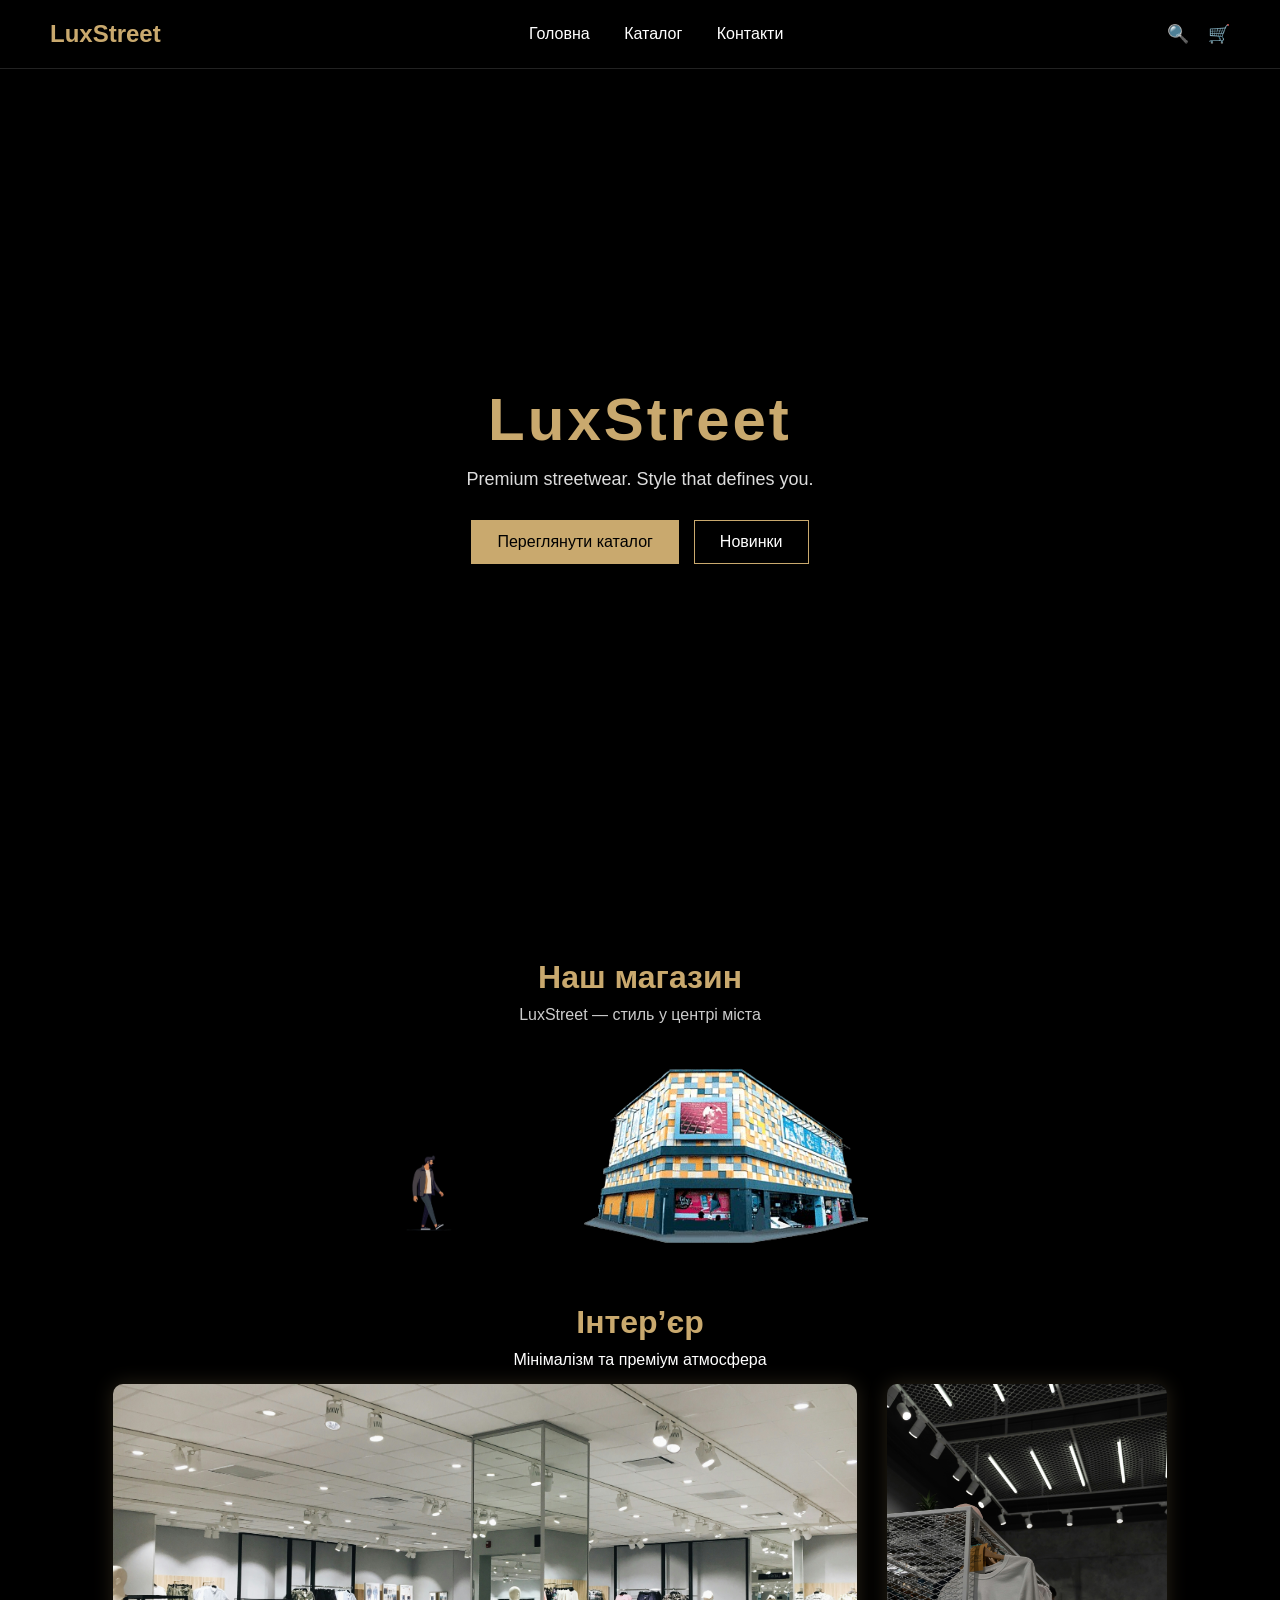
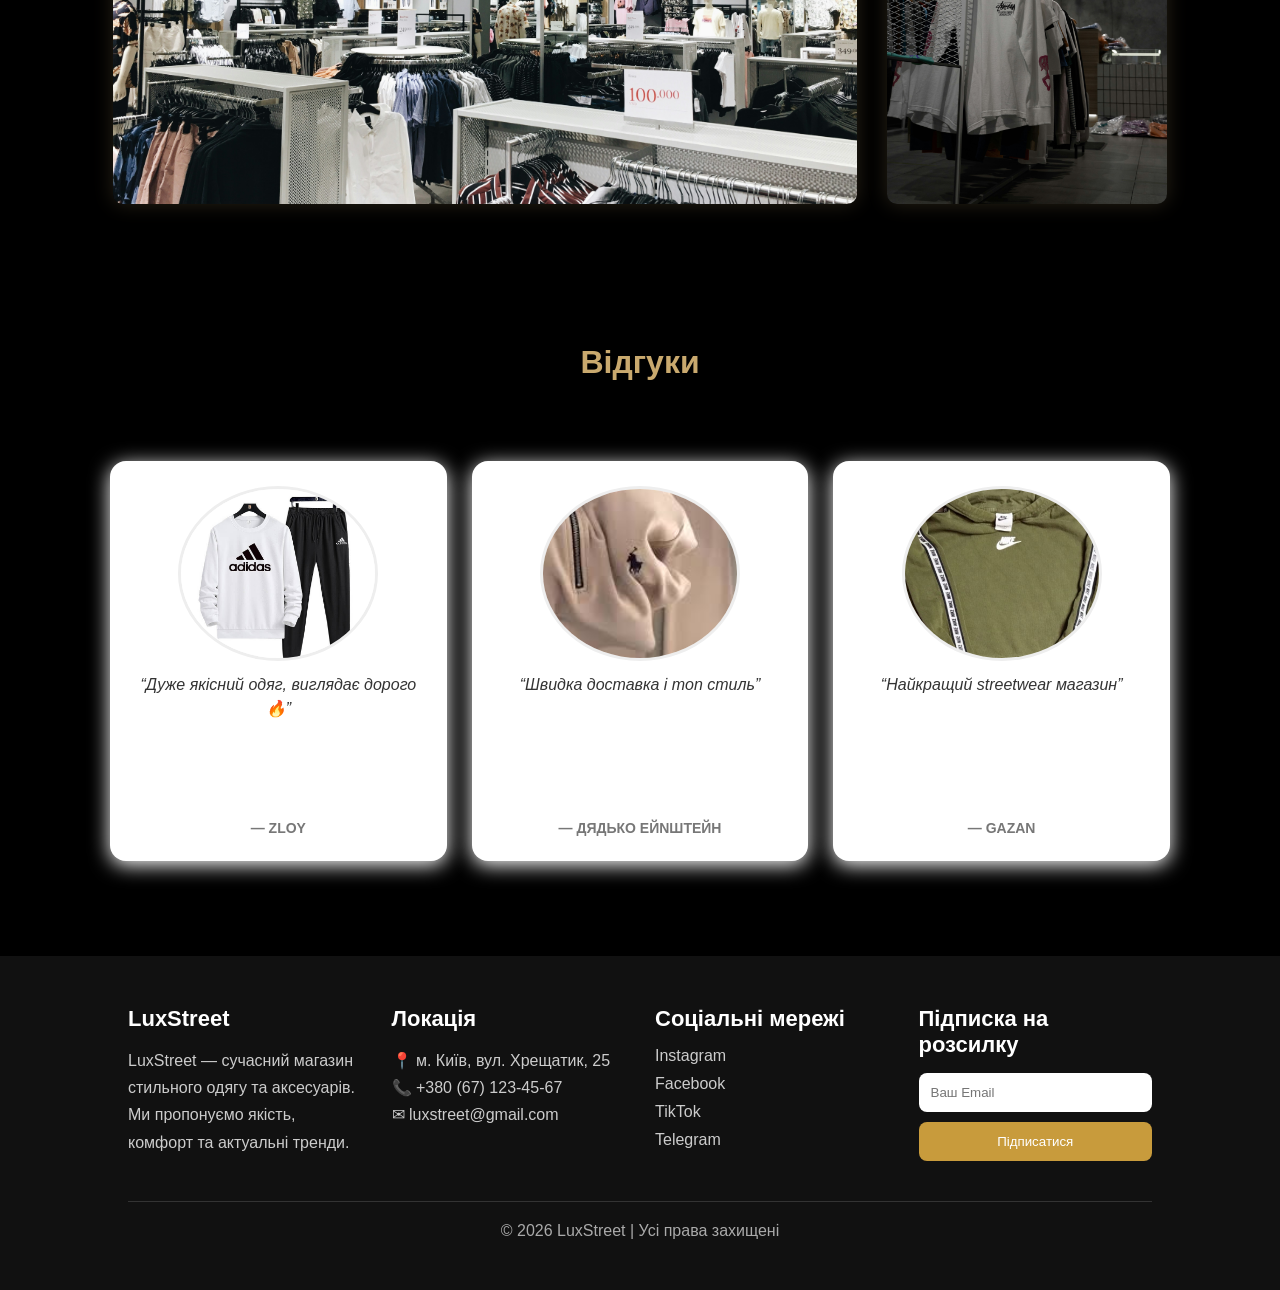
<file: index.html>
<!DOCTYPE html>
<html lang="uk">
  <head>
    <meta charset="UTF-8" />
    <title>LuxStreet</title>
    <link rel="stylesheet" href="./index.css" />
  </head>

  <body>
    <header class="header">
      <div class="logo">LuxStreet</div>

      <nav class="nav">
        <a href="./index.html">Головна</a>
        <a href="./catalog.html">Каталог</a>
        <a href="./index.html">Контакти</a>
      </nav>

      <div class="icons">
        <span>🔍</span>
        <span>🛒</span>
      </div>
    </header>

    <!-- hero -->
    <section class="hero">
      <div class="hero-content">
        <h1>LuxStreet</h1>
        <p>Premium streetwear. Style that defines you.</p>

        <div class="buttons">
          <a href="#" class="btn primary">Переглянути каталог</a>
          <a href="#" class="btn">Новинки</a>
        </div>
      </div>
    </section>

    <section class="store">
      <!-- LOCATION -->
      <div class="location">
        <h2>Наш магазин</h2>
        <p>LuxStreet — стиль у центрі міста</p>

        <div class="map">
          <div class="character-logo"></div>
          <div class="store-logo"></div>
        </div>
      </div>

      <!-- INTERIOR -->
      <div class="interior">
        <h2>Інтер’єр</h2>
        <p>Мінімалізм та преміум атмосфера</p>
        <div class="images">
          <img src="./я.jpg" alt="LuxStreet interior" />
          <img src="./n.jpg" alt="LuxStreet interior" />
        </div>
      </div>

    </section>
    <!-- REVIEWS -->
    <h2 style="text-align: center;">Відгуки</h2>
    <div class="reviews">

      <div class="review-card">
        <img src="./sport.jpg" alt="Андрій" class="avatar" />
        <p>“Дуже якісний одяг, виглядає дорого 🔥”</p>
        <span>— ZLOY</span>
      </div>

      <div class="review-card">
        <img src="costum.jfif" alt="Максим" class="avatar" />
        <p>“Швидка доставка і топ стиль”</p>
        <span>— ДЯДЬКО ЕЙNШТЕЙН</span>
      </div>

      <div class="review-card">
        <img src="кофта.jpg" alt="Олексій" class="avatar" />
        <p>“Найкращий streetwear магазин”</p>
        <span>— GAZAN</span>
      </div>
    </div>

    <footer class="footer">
      <div class="footer-container">
        <div class="footer-section">
          <h3>LuxStreet</h3>
          <p>
            LuxStreet — сучасний магазин стильного одягу та аксесуарів. Ми
            пропонуємо якість, комфорт та актуальні тренди.
          </p>
        </div>

        <div class="footer-section">
          <h3>Локація</h3>
          <p>📍 м. Київ, вул. Хрещатик, 25</p>
          <p>📞 +380 (67) 123-45-67</p>
          <p>✉ luxstreet@gmail.com</p>
        </div>

        <div class="footer-section">
          <h3>Соціальні мережі</h3>
          <div class="social-links">
            <a href="#">Instagram</a>
            <a href="#">Facebook</a>
            <a href="#">TikTok</a>
            <a href="#">Telegram</a>
          </div>
        </div>

        <div class="footer-section">
          <h3>Підписка на розсилку</h3>
          <form class="subscribe-form">
            <input type="email" placeholder="Ваш Email" />
            <button type="submit">Підписатися</button>
          </form>
        </div>
      </div>

      <div class="footer-bottom">
        <p>© 2026 LuxStreet | Усі права захищені</p>
      </div>
    </footer>
  </body>
</html>
</file>
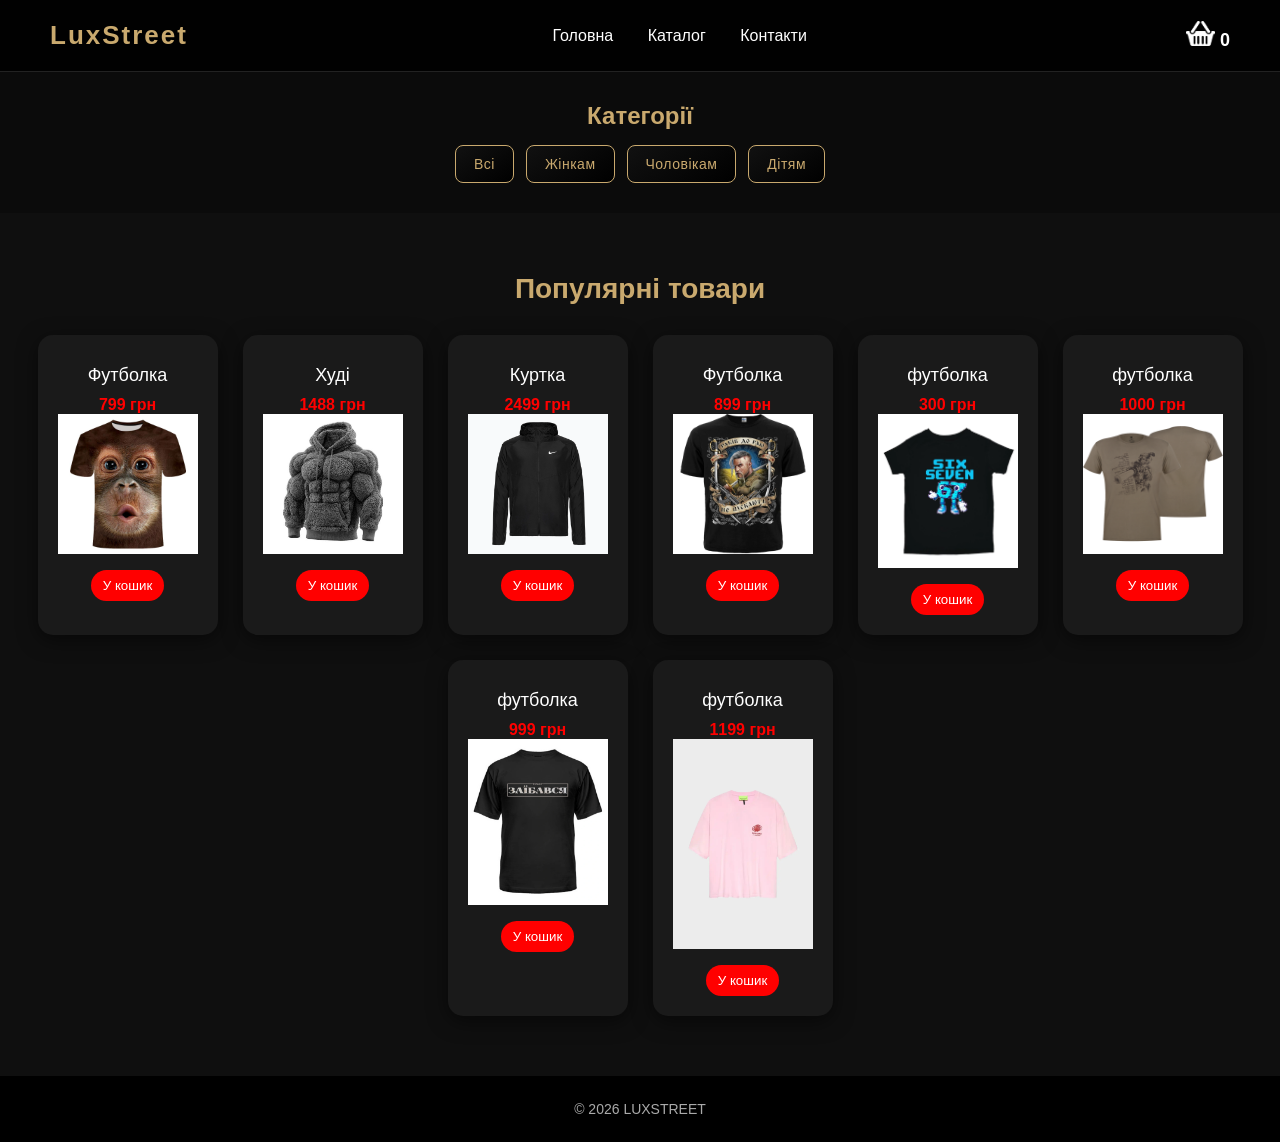
<file: catalog.html>
<!DOCTYPE html>
<html lang="uk">

    <head>
        <link rel="stylesheet" href="./index.css">
        <link rel="stylesheet" href="./catalog.css">
    </head>

    <body>

        <header class="header">
            <div class="logo">LuxStreet</div>

            <nav class="nav">
                <a href="./index.html">Головна</a>
                <a href="./catalog.html">Каталог</a>
                <a href="./index.html">Контакти</a>
            </nav>

            <div class="icons">
                <span>
                    <img class="chekuchka" src="./cart.png" alt="cart">
                    <b id="cartCount">0</b>
                </span>
            </div>
        </header>

        <section class="categories">
            <h2>Категорії</h2>

            <div class="grid">
                <button onclick="filterProducts('all')">Всі</button>
                <button onclick="filterProducts('women')">Жінкам</button>
                <button onclick="filterProducts('men')">Чоловікам</button>
                <button onclick="filterProducts('kids')">Дітям</button>
            </div>
        </section>

       <section class="products">
            <h2>Популярні товари</h2>

            <div class="grid" id="productsGrid"></div>
        </section>

        <footer>
            <p>© 2026 LUXSTREET</p>
        </footer>

        <script src="./catalog.js"></script>
    </body>
</html>
</file>
<file: index.css>
* {
  margin: 0;
  padding: 0;
  box-sizing: border-box;
  font-family: Arial, sans-serif;
}

body {
  background: #000;
  color: #fff;
}

.header {
  display: flex;
  justify-content: space-between;
  align-items: center;
  padding: 20px 50px;
  border-bottom: 1px solid #222;
}

.logo {
  font-size: 24px;
  font-weight: bold;
  color: #C9A96E; /* золото */
}

.nav a {
  margin: 0 15px;
  text-decoration: none;
  color: #fff;
  transition: 0.3s;
}

.nav a:hover {
  color: #C9A96E;
}

.icons span {
  margin-left: 15px;
  cursor: pointer;
  font-size: 18px;
}

.hero {
  height: 90vh;
  background: url("https://images.unsplash.com/photo-1520975916090-3105956dac38") center/cover no-repeat;
  display: flex;
  align-items: center;
  justify-content: center;
  position: relative;
  color: #fff;
}

/* затемнення поверх фото */
.hero::before {
  content: "";
  position: absolute;
  top: 0;
  left: 0;
  width: 100%;
  height: 100%;
  background: rgba(0,0,0,0.65);
}

.hero-content {
  position: relative;
  text-align: center;
  max-width: 700px;
}

.hero h1 {
  font-size: 60px;
  letter-spacing: 3px;
  color: #C9A96E; /* золото */
  margin-bottom: 15px;
}

.hero p {
  font-size: 18px;
  margin-bottom: 30px;
  color: #ddd;
}

.buttons {
  display: flex;
  gap: 15px;
  justify-content: center;
}

.btn {
  padding: 12px 25px;
  border: 1px solid #C9A96E;
  text-decoration: none;
  color: #fff;
  transition: 0.3s;
}

.btn.primary {
  background: #C9A96E;
  color: #000;
}

.btn:hover {
  opacity: 0.8;
}

body {
  margin: 0;
  font-family: Arial, sans-serif;
  background: #000;
  color: #fff;
}

/* контейнер */
.store {
  padding: 80px 10%;
}

/* заголовки */
h2 {
  font-size: 32px;
  color: #C9A96E;
  margin-bottom: 10px;
}

/* ===== LOCATION ===== */
.location {
  margin-bottom: 60px;
  display: flex;
  flex-direction: column;
  align-items: center;
  justify-content: center;
  
}

.location p {
  color: #ccc;
  margin-bottom: 20px;
}

.map iframe {
  border-radius: 10px;
}

/* ===== INTERIOR ===== */
.interior {
  margin-bottom: 60px;
  text-align: center;
}

.interior img {
  width: 100%;
  border-radius: 10px;
  margin-top: 15px;
  box-shadow: 0 0 20px rgba(201,169,110,0.2);
}

/* ===== REVIEWS ===== */
.reviews {
  margin-top: 40px;
}

.review-card img{
  width: 200px;
  height: 50%;
}

.review-card {
  background: #111;
  padding: 20px;
  margin-bottom: 15px;
  box-shadow: 0 4px 20px rgba(255, 255, 255, 0.15);
  border-radius: 5px;
  transition: 0.3s;
}

.review-card:hover {
  transform: translateX(5px);
}

.review-card p {
  margin: 0 0 10px 0;
  color: #ddd;
}

.review-card span {
  color: #C9A96E;
  font-size: 14px;
}

.map{
  height: 200px;
  display: flex;
  /* align-items: center; */
  position: relative;
  /* justify-content: flex-start; */
}

@keyframes moveRight {
    0%{
      transform: none;
      background-image: url('./without.png');
    }
    50%{
      transform: translateX(300px);
    }
    85%{
      
    }
    100%{
      background-image: url('./with.png');
      transform: none;
    }
}

.character-logo {
    width: 100px;
    height: 120px;
    position: absolute;
    top: 99px;
    left: -260px;    

    background-image: url('./without.png'); /* персонаж */
    background-size: contain;
    background-repeat: no-repeat;

    animation: 5s moveRight infinite cubic-bezier(.67,.09,.22,.84);
}

.store-logo {
    width: 900px;
    height: 200px;
    position: absolute;
    top: 12px;
    left: -60px;

    background-image: url('./store.png'); /* магазин */
    background-size: contain;
    background-repeat: no-repeat;
}

.images{
  display: flex;
  justify-content: center;
  align-items: center;
  gap: 30px;
}

.images img{
  width: auto;
  height: 420px;
}
*{
    margin:0;
    padding:0;
    box-sizing:border-box;
}

.footer{
    background:#111;
    color:white;
    padding:50px 10%;
    font-family:Arial, sans-serif;
}

.footer-container{
    display:flex;
    flex-wrap:wrap;
    justify-content:space-between;
    gap:30px;
}

.footer-section{
    flex:1;
    min-width:220px;
}

.footer-section h3{
    margin-bottom:15px;
    font-size:22px;
}

.footer-section p{
    color:#ccc;
    line-height:1.7;
}

.social-links{
    display:flex;
    flex-direction:column;
    gap:10px;
}

.social-links a{
    color:#ccc;
    text-decoration:none;
    transition:0.3s;
}

.social-links a:hover{
    color:#fff;
    transform:translateX(5px);
}

.subscribe-form{
    display:flex;
    flex-direction:column;
    gap:10px;
}

.subscribe-form input{
    padding:12px;
    border:none;
    border-radius:8px;
    outline:none;
}

.subscribe-form button{
    padding:12px;
    border:none;
    border-radius:8px;
    background:#c89b3c;
    color:white;
    cursor:pointer;
    transition:0.3s;
}

.subscribe-form button:hover{
    opacity:0.8;
}

.footer-bottom{
    text-align:center;
    margin-top:40px;
    padding-top:20px;
    border-top:1px solid #333;
    color:#aaa;
}

@media(max-width:768px){
    .footer-container{
        flex-direction:column;
    }
}

/* Стиллі для відгуків */
.reviews {
  max-width: 1100px;
  margin: 60px auto;
  padding: 20px;
  text-align: center;
}

.reviews h2 {
  font-size: 32px;
  margin-bottom: 30px;
  font-weight: 700;
  letter-spacing: 1px;
}

.review-card {
  display: flex;
  flex-direction: column;
  align-items: center;
  gap: 12px;
  height: 400px;

  background: #ffffff;
  border-radius: 16px;
  padding: 25px;
  box-shadow: 0 4px 20px rgb(255, 255, 255);
  transition: transform 0.25s ease, box-shadow 0.25s ease;
}

.review-card:hover {
  transform: translateY(-6px);
  box-shadow: 0 15px 35px rgba(0, 0, 0, 0.12);
}

.review-card p {
  font-size: 16px;
  color: #333;
  line-height: 1.5;
  font-style: italic;
}

.review-card span {
  font-size: 14px;
  color: #777;
  font-weight: 600;
  margin-top: auto;
}

.avatar {
  width: 70px;
  height: 70px;
  border-radius: 50%;
  object-fit: cover;
  border: 3px solid #eee;
}

/* GRID LAYOUT */
.reviews {
  display: grid;
  grid-template-columns: repeat(3, 1fr);
  gap: 25px;
}

/* RESPONSIVE */
@media (max-width: 900px) {
  .reviews {
    grid-template-columns: repeat(2, 1fr);
  }
}

@media (max-width: 600px) {
  .reviews {
    grid-template-columns: 1fr;
  }
}
</file>
<file: catalog.css>
/* Загальні стилі */
body {
    margin: 0;
    font-family: 'Segoe UI', sans-serif;
    background: #0f0f0f;
    color: #fff;
}

/* Header */
header {
    display: flex;
    justify-content: space-between;
    align-items: center;
    padding: 15px 40px;
    background: rgba(0, 0, 0, 0.9);
    position: sticky;
    top: 0;
    z-index: 1000;
}

.logo {
    font-size: 26px;
    font-weight: bold;
    letter-spacing: 2px;
    cursor: pointer;
}

nav a {
    color: #ddd;
    margin: 0 15px;
    text-decoration: none;
    transition: 0.3s;
}

nav a:hover {
    color: red;
}

/* Hero */
.hero {
    text-align: center;
    padding: 120px 20px;
    background: linear-gradient(rgba(0,0,0,0.6), rgba(0,0,0,0.9)),
                url('https://via.placeholder.com/1200x500') no-repeat center/cover;
}

.hero h1 {
    font-size: 60px;
    margin-bottom: 20px;
    letter-spacing: 3px;
}

.hero button {
    padding: 12px 25px;
    border: none;
    background: red;
    color: white;
    font-size: 16px;
    cursor: pointer;
    border-radius: 30px;
    transition: 0.3s;
}

.hero button:hover {
    background: darkred;
    transform: scale(1.05);
}

/* Sections */
section {
    padding: 60px 20px;
    text-align: center;
}

h2 {
    margin-bottom: 30px;
    font-size: 28px;
}

/* Grid */
.grid {
    display: flex;
    justify-content: center;
    gap: 25px;
    flex-wrap: wrap;
}

/* Категорії */
.categories .grid div {
    background: #1a1a1a;
    padding: 25px;
    width: 160px;
    border-radius: 15px;
    transition: 0.3s;
    cursor: pointer;
}

.categories .grid div:hover {
    background: red;
    transform: translateY(-5px);
}

/* Products */
.card {
    background: #1a1a1a;
    border-radius: 15px;
    padding: 20px;
    width: 180px;
    transition: 0.3s;
    box-shadow: 0 5px 20px rgba(0,0,0,0.5);
}

.card:hover {
    transform: translateY(-10px);
    box-shadow: 0 10px 30px rgba(255, 0, 0, 0.3);
}

.card p {
    font-size: 18px;
    margin: 10px 0;
}

.card span {
    color: red;
    font-weight: bold;
}

.card button {
    margin-top: 12px;
    padding: 8px 12px;
    background: red;
    color: white;
    border: none;
    border-radius: 20px;
    cursor: pointer;
    transition: 0.3s;
}

.card button:hover {
    background: darkred;
}

/* Footer */
footer {
    background: black;
    color: #aaa;
    text-align: center;
    padding: 25px;
    font-size: 14px;
}

.chekuchka{
    height: 25px;
    weight: 25px;
    filter: invert(1);
}

.card img{
    width: 100%;
    height: auto;
}

/* Фільтр-кнопки */
.categories {
    padding: 30px 20px;
    background: #0b0b0b;
    color: white;
}

.categories h2 {
    margin-bottom: 15px;
    font-size: 24px;
    color: #C9A96E; /* gold accent */
}

.categories .grid {
    display: flex;
    gap: 12px;
    flex-wrap: wrap;
}

/* BUTTON STYLE */
.categories button {
    background: linear-gradient(145deg, #111, #000);
    color: #C9A96E; /* gold text */
    border: 1px solid #C9A96E;
    padding: 10px 18px;
    border-radius: 8px;
    cursor: pointer;
    font-size: 14px;
    letter-spacing: 0.5px;
    transition: all 0.25s ease;
    position: relative;
    overflow: hidden;
}

/* hover effect */
.categories button:hover {
    background: #C9A96E;
    color: #0b0b0b;
    transform: translateY(-2px);
    box-shadow: 0 0 15px rgba(245, 197, 66, 0.4);
}

/* active click effect */
.categories button:active {
    transform: scale(0.96);
}

/* subtle glow animation */
.categories button::after {
    content: "";
    position: absolute;
    top: 0;
    left: -100%;
    width: 100%;
    height: 100%;
    background: rgba(245, 197, 66, 0.15);
    transition: 0.4s;
}

.categories button:hover::after {
    left: 100%;
}
</file>
